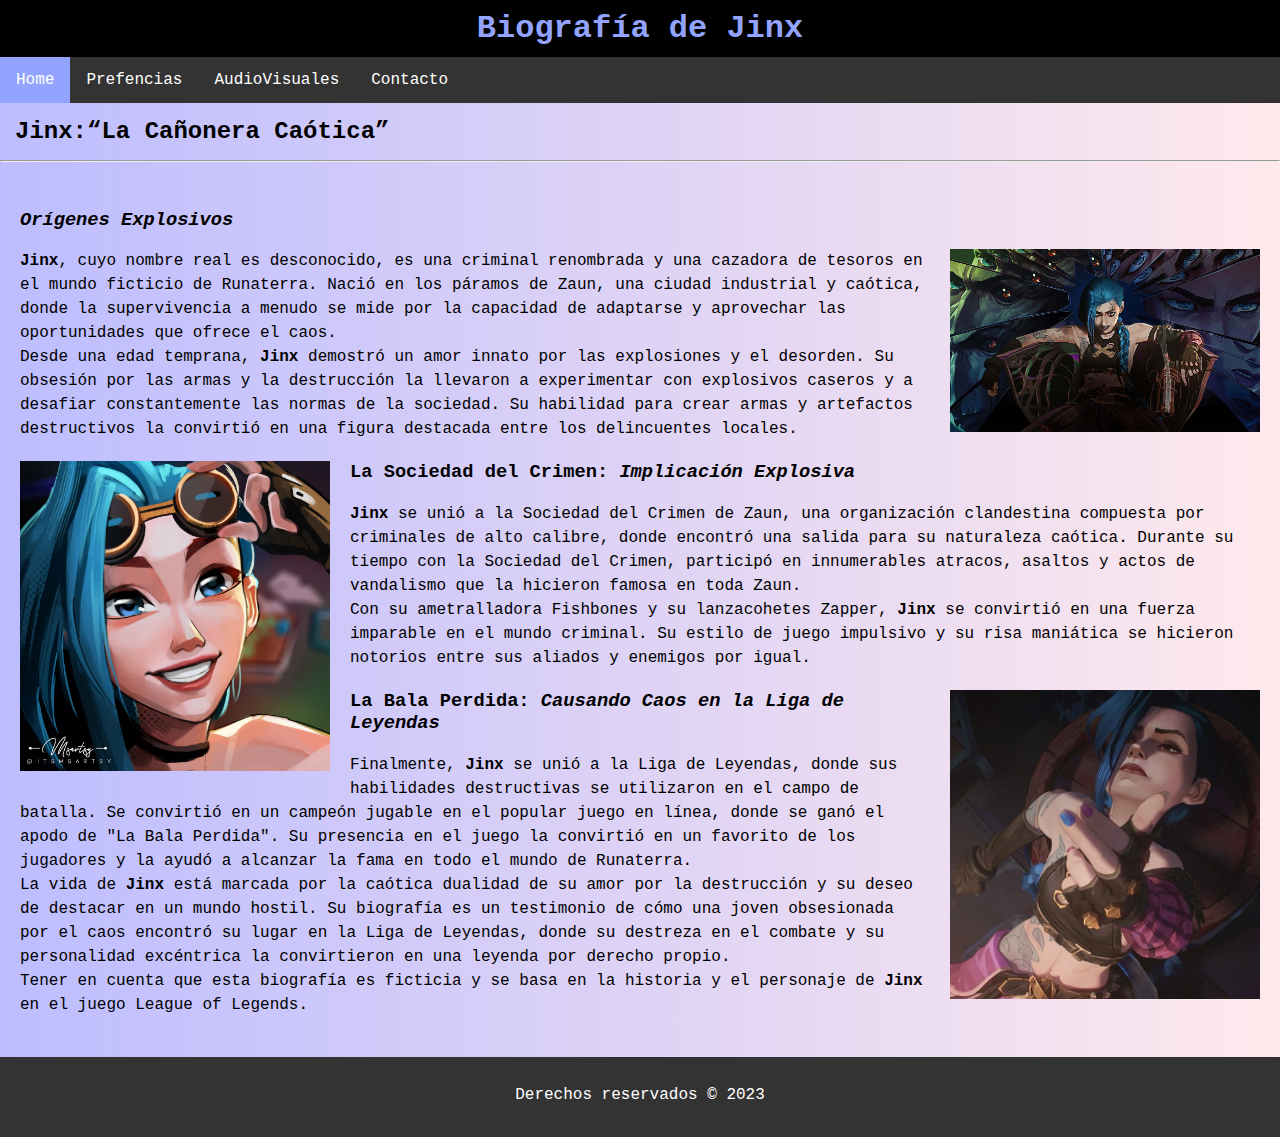
<file: index.html>
<!DOCTYPE html>
<html lang="en">

<head>
    <meta charset="UTF-8">
    <meta name="viewport" content="width=device-width, initial-scale=1.0">
    <title>Biografía de Jinx</title>
    <link rel="shortcut icon" href="favicon.ico" type="image/x-icon">
    <link rel="stylesheet" href="styles/index.css">
</head>

<body>
    <header>
        <h1> Biografía de Jinx </h1>
        <nav>
            <ul>
                <li><a class="active" href="index.html">Home</a></li>
                <li><a href="pref.html">Prefencias</a></li>
                <li><a href="aud_vid.html">AudioVisuales</a></li>
                <li><a href="contacto.html">Contacto</a></li>
            </ul>
        </nav>
    </header>


    <h2 style="margin: 15px;">Jinx:<q>La Cañonera Caótica</q> </q></h2>
    <hr>

    <article class="container">
        <h3><i>Orígenes Explosivos</i></h3>
        <img class="image" src="/assets/jinx/jinx4.jpg" alt="Jinx la Cañonera">
        <p>
            <b>Jinx</b>, cuyo nombre real es desconocido, es una criminal renombrada y una cazadora de tesoros en el mundo
            ficticio de Runaterra. Nació en los páramos de Zaun, una ciudad industrial y caótica, donde la
            supervivencia a menudo se mide por la capacidad de adaptarse y aprovechar las oportunidades que ofrece
            el caos. <br>
            Desde una edad temprana, <b>Jinx</b> demostró un amor innato por las explosiones y el desorden. Su obsesión por las
            armas y la destrucción la llevaron a experimentar con explosivos caseros y a desafiar constantemente las
            normas de la sociedad. Su habilidad para crear armas y artefactos destructivos la convirtió en una figura
            destacada entre los delincuentes locales.
        </p>
        <img class="image2" src="/assets/jinx/jinx3.jpg"  alt="Jinx happy">
        <h3>La Sociedad del Crimen: <i>Implicación Explosiva</i></h3>
        <p>
            <b>Jinx</b> se unió a la Sociedad del Crimen de Zaun, una organización clandestina compuesta por criminales de alto
            calibre, donde encontró una salida para su naturaleza caótica. Durante su tiempo con la Sociedad del Crimen,
            participó en innumerables atracos, asaltos y actos de vandalismo que la hicieron famosa en toda Zaun. <br>
            Con su ametralladora Fishbones y su lanzacohetes Zapper, <b>Jinx</b> se convirtió en una fuerza imparable en el
            mundo criminal. Su estilo de juego impulsivo y su risa maniática se hicieron notorios entre sus aliados y
            enemigos por igual.
        </p>
        <img class="image" src="/assets/jinx/jinx2.jpg"  alt="Jinx sentada">
        <h3>La Bala Perdida: <i>Causando Caos en la Liga de Leyendas</i></h3>
        <p>
            Finalmente, <b>Jinx</b> se unió a la Liga de Leyendas, donde sus habilidades destructivas se utilizaron en el campo
            de batalla. Se convirtió en un campeón jugable en el popular juego en línea, donde se ganó el apodo de "La
            Bala Perdida". Su presencia en el juego la convirtió en un favorito de los jugadores y la ayudó a alcanzar
            la fama en todo el mundo de Runaterra.
            <br>
            La vida de <b>Jinx</b> está marcada por la caótica dualidad de su amor por la destrucción y su deseo de destacar en
            un mundo hostil. Su biografía es un testimonio de cómo una joven obsesionada por el caos encontró su lugar
            en la Liga de Leyendas, donde su destreza en el combate y su personalidad excéntrica la convirtieron en una
            leyenda por derecho propio.
            <br>
            Tener en cuenta que esta biografía es ficticia y se basa en la historia y el personaje de <b>Jinx</b> en el juego
            League of Legends.
        </p>

    </article>



    <footer class="footer">
        <p>Derechos reservados &copy; 2023</p>
    </footer>


</body>

</html>
</file>
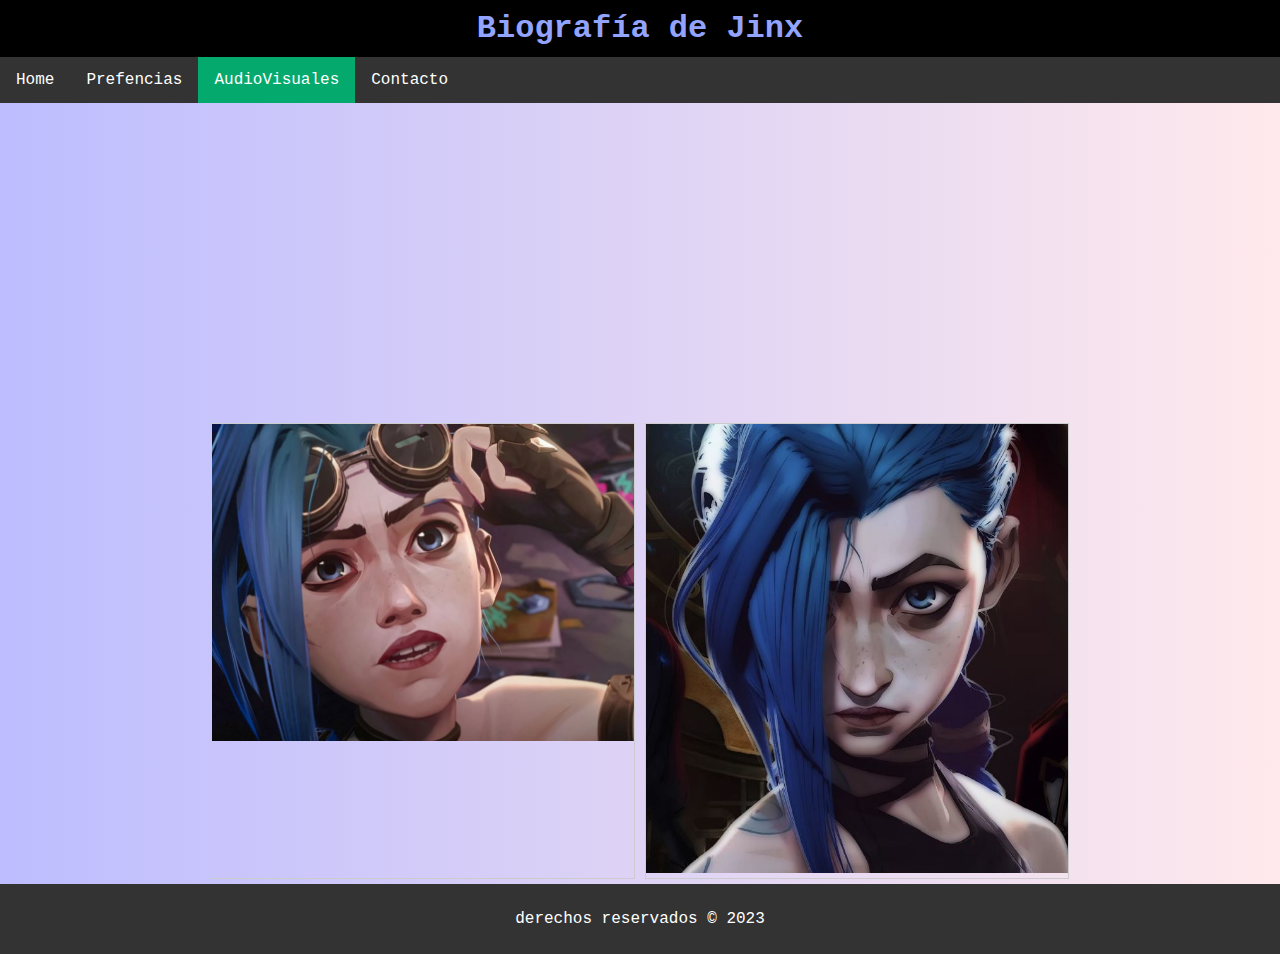
<file: aud_vid.html>
<!DOCTYPE html>
<html lang="en">

<head>
    <meta charset="UTF-8">
    <meta name="viewport" content="width=device-width, initial-scale=1.0">
    <title>Biografía de Jinx</title>
    <link rel="shortcut icon" href="favicon.ico" type="image/x-icon">
    <link rel="stylesheet" href="styles/aud_vid.css">
</head>

<body>
    <header>
        <h1> Biografía de Jinx </h1>
        <nav>
            <ul>
                <li><a href="index.html">Home</a></li>
                <li><a href="pref.html">Prefencias</a></li>
                <li><a class="active" href="aud_vid.html">AudioVisuales</a></li>
                <li><a href="contacto.html">Contacto</a></li>
            </ul>
        </nav>
    </header>

    
    <div class="centrado">
        <iframe class="centrado" width="560" height="315"  src="https://www.youtube.com/embed/0nlJuwO0GDs?si=g1aSfHB-GqE073cS" title="YouTube video player" frameborder="0" allow="accelerometer; autoplay; clipboard-write; encrypted-media; gyroscope; picture-in-picture; web-share" allowfullscreen></iframe>
        

    </div>
    
    
    <section class="centrado">

        <div class="gallery">
            <a href="assets/jinx/jinx.jpg"><img src="assets/jinx/jinx.jpg" alt="" width="25%" height="auto"></a>
        </div>

        <div class="gallery">
            <a href="assets/jinx/jinx5.jpg"><img src="assets/jinx/jinx5.jpg" alt="" width="25%" height="auto"></a>
        </div>


    </section>


    <footer class="footer">
        <p>derechos reservados &copy; 2023</p>
    </footer>


</body>

</html>
</file>
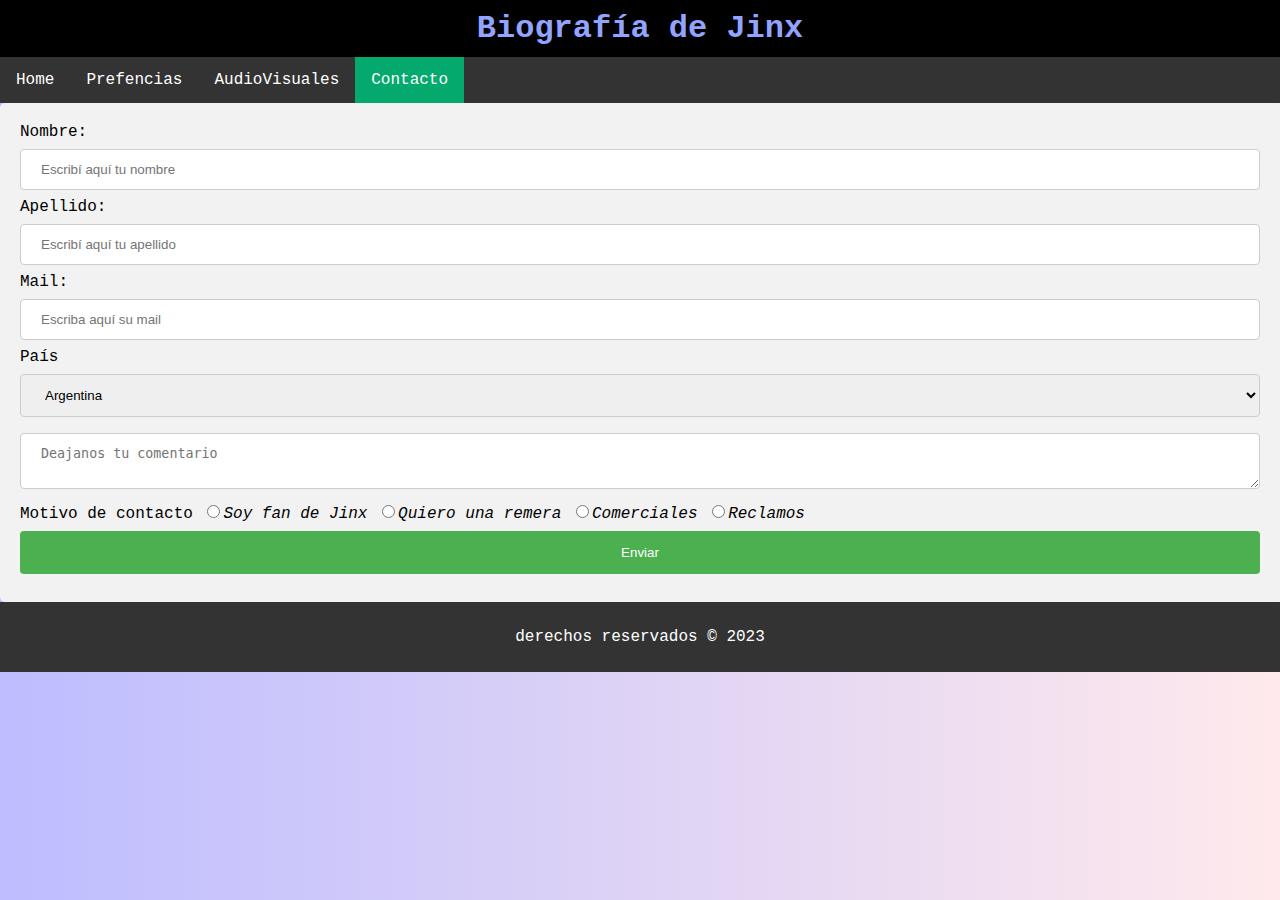
<file: contacto.html>
<!DOCTYPE html>
<html lang="en">

<head>
    <meta charset="UTF-8">
    <meta name="viewport" content="width=device-width, initial-scale=1.0">
    <title>Biografía de Jinx</title>
    <link rel="shortcut icon" href="favicon.ico" type="image/x-icon">
    <link rel="stylesheet" href="styles/contacto.css">
</head>

<body>
    <header>
        <h1> Biografía de Jinx </h1>
        <nav>
            <ul>
                <li><a href="index.html">Home</a></li>
                <li><a href="pref.html">Prefencias</a></li>
                <li><a href="aud_vid.html">AudioVisuales</a></li>
                <li><a class="active" href="contacto.html">Contacto</a></li>
            </ul>
        </nav>
    </header>

    <div class="contenedor-formulario">
        <form>
            <label for="nombre">Nombre:</label>
            <input type="text" id="nombre" placeholder="Escribí aquí tu nombre" required minlength="3">

            <label for="apellido">Apellido:</label>
            <input type="text" id="apellido" placeholder="Escribí aquí tu apellido" required required minlength="3">

            <label for="mail">Mail:</label>
            <input type="email" id="mail" placeholder="Escriba aquí su mail" required>

            <label for="pais">País</label>
            <select>
                <option value="Argentina">Argentina</option>
                <option value="Chile">Chile</option>
                <option value="Paraguay">Paraguay</option>
                <option value="Brasil">Brasil</option>
                <option value="España">España</option>
                <option value="Alemania">Alemania</option>
                <option value="Mexico">Mexico</option>
            </select>

            <label for="comentarios"></label>
            <textarea name="comentarios" id="comentarios" placeholder="Deajanos tu comentario"></textarea>

            <label for="motivo">Motivo de contacto </label>
            <input type="radio" id="motivo" name="motivo"><i>Soy fan de Jinx</i>
            <input type="radio" id="motivo" name="motivo"><i>Quiero una remera</i>
            <input type="radio" id="motivo" name="motivo"><i>Comerciales</i>
            <input type="radio" id="motivo" name="motivo"><i>Reclamos</i>

            <input type="submit" value="Enviar">
        </form>
    </div>


    



    <footer class="footer">
        <p>derechos reservados &copy; 2023</p>
    </footer>


</body>

</html>
</file>
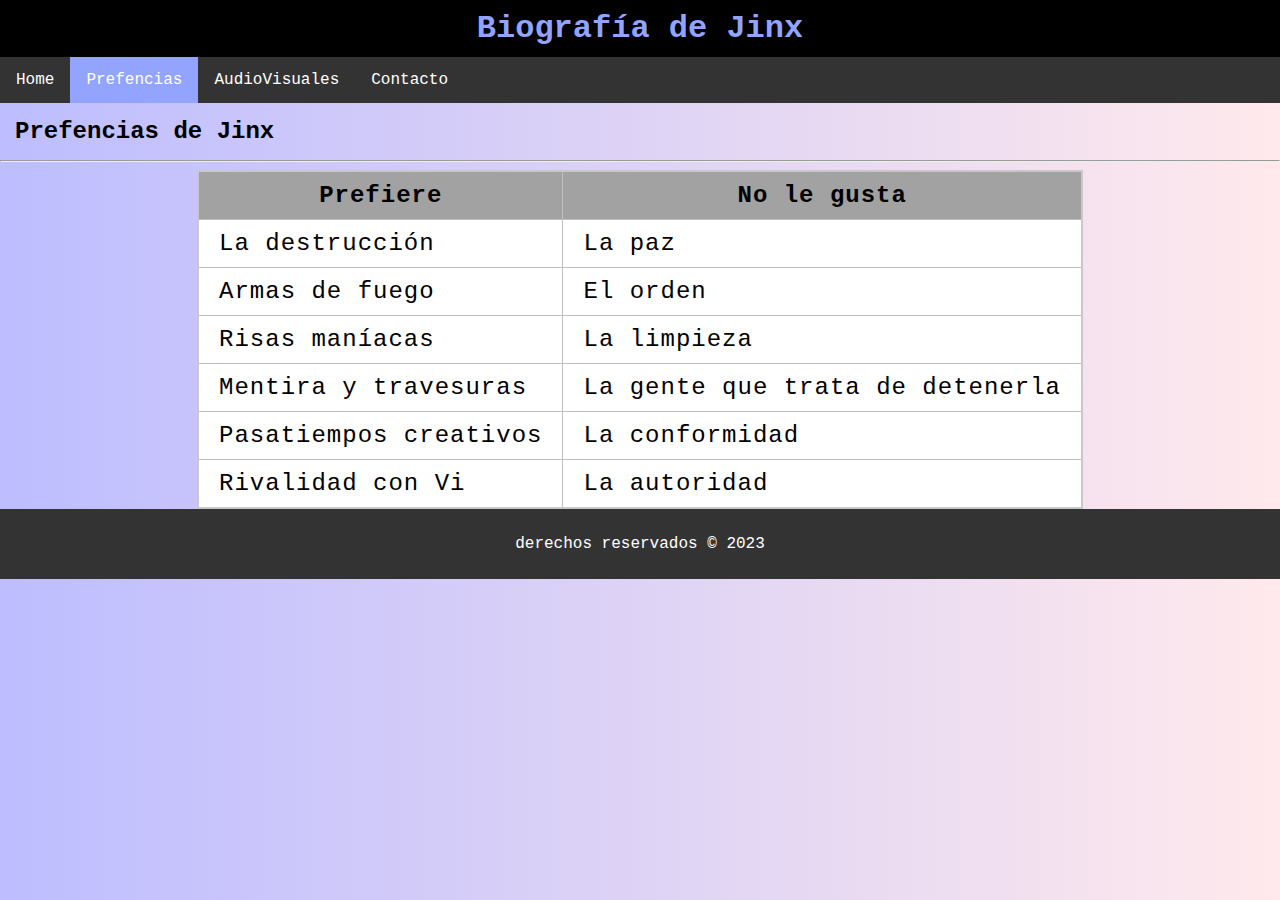
<file: pref.html>
<!DOCTYPE html>
<html lang="en">

<head>
    <meta charset="UTF-8">
    <meta name="viewport" content="width=device-width, initial-scale=1.0">
    <title>Biografía de Jinx</title>
    <link rel="shortcut icon" href="favicon.ico" type="image/x-icon">
    <link rel="stylesheet" href="styles/pref.css">
</head>

<body>
    <header>
        <h1> Biografía de Jinx </h1>
        <nav>
            <ul>
                <li><a href="index.html">Home</a></li>
                <li><a class="active" href="pref.html">Prefencias</a></li>
                <li><a href="aud_vid.html">AudioVisuales</a></li>
                <li><a href="contacto.html">Contacto</a></li>
            </ul>
        </nav>
    </header>

    <h2 style="margin: 15px;">Prefencias de Jinx</h2>
    <hr>

    <div class="container">
        <table>
            <colgroup>
                <col>
                <col>
                <col>
                <col>
                <col>
            </colgroup>
            <th>Prefiere</th>
            <th>No le gusta</th>
            
            <tr>
                <td>La destrucción</td>
                <td>La paz</td><!--cosas que no le gustan--> 
            </tr>
            <tr>
                <td>Armas de fuego</td>
                <td>El orden</td>
            </tr>
            <tr>
                <td>Risas maníacas</td>
                <td>La limpieza</td>
            </tr>
            <tr>
                <td>Mentira y travesuras</td>
                <td>La gente que trata de detenerla</td>
            </tr>
            <tr>
                <td>Pasatiempos creativos</td>
                <td>La conformidad</td>
            </tr>
            <tr>
                <td>Rivalidad con Vi</td>
                <td>La autoridad</td>
            </tr>
        </table>
        
    </div>
    


    


    <footer class="footer">
        <p>derechos reservados &copy; 2023</p>
    </footer>


</body>

</html>
</file>
<file: styles/index.css>
body {
    font-family: "Lucida Console", "Courier New", monospace;
    background: linear-gradient(to right, rgb(189, 189, 255), rgb(255, 233, 236));
    padding: 0;
    margin: 0;
}

header {
    text-align: center;
}

ul {
    list-style-type: none;
    margin: 0;
    padding: 0;
    overflow: hidden;
    background-color: #333;
}

li {
    float: left;
}

li a {
    display: block;
    color: white;
    text-align: center;
    padding: 14px 16px;
    text-decoration: none;
}

li a:hover:not(.active) {
    background-color: #111;
}

.active {
    background-color: #92a4ff;
}

h1 {
    background-color: black;
    padding: 10px;
    margin: 0;
    color: #92a4ff;
}

h2 {
    font-size: 24px;
    margin: 0;
    padding: 0;
}

.container {
    max-width: 100%;
    margin: 0 auto;
    padding: 20px;
}

p {
    font-size: 16px;
    line-height: 1.5;
    margin-bottom: 20px;
}

.image {
    float: right;
    margin: 0 0 20px 20px;
    max-width: 25%;
    height: auto;
}

.image2 {
    float: left;
    margin: 0 20px 20px 0;
    max-width: 25%;
    height: auto;
}
.article {
    float: left;
    width: 70%;
    background-color: #FFF;
    padding: 10px;
    margin: 10px;
    border: 1px solid #CCC;
}

.footer {
    background-color: #333;
    color: #FFF;
    padding: 10px;
    text-align: center;
    clear: both;
}
</file>
<file: styles/aud_vid.css>
body {
    font-family: "Lucida Console", "Courier New", monospace;
    background: linear-gradient(to right, rgb(189, 189, 255), rgb(255, 233, 236));
    padding: 0;
    margin: 0;
}

header {
    text-align: center;
}

ul {
    list-style-type: none;
    margin: 0;
    padding: 0;
    overflow: hidden;
    background-color: #333;
}

li {
    float: left;
}

li a {
    display: block;
    color: white;
    text-align: center;
    padding: 14px 16px;
    text-decoration: none;
}

li a:hover:not(.active) {
    background-color: #111;
}

.active {
    background-color: #04AA6D;
}

h1 {
    background-color: black;
    padding: 10px;
    margin: 0;
    color: #92a4ff;
}

div.gallery {
    margin: 5px;
    border: 1px solid #ccc;
    float: left;
    width: 33vw;
}

div.gallery:hover {
    border: 1px solid #777;
}

div.gallery img {
    width: 100%;
    height: auto;
}

div.desc {
    padding: 15px;
    text-align: center;
}

.centrado {
    display: flex;
    justify-content: center;
}
.footer {
    background-color: #333;
    color: #FFF;
    padding: 10px;
    text-align: center;
    clear: both;
}
</file>
<file: styles/contacto.css>
body {
    font-family: "Lucida Console", "Courier New", monospace;
    background: linear-gradient(to right, rgb(189, 189, 255), rgb(255, 233, 236));
    padding: 0;
    margin: 0;
}

header {
    text-align: center;
}

ul {
    list-style-type: none;
    margin: 0;
    padding: 0;
    overflow: hidden;
    background-color: #333;
}

li {
    float: left;
}

li a {
    display: block;
    color: white;
    text-align: center;
    padding: 14px 16px;
    text-decoration: none;
}

li a:hover:not(.active) {
    background-color: #111;
}

.active {
    background-color: #04AA6D;
}

h1 {
    background-color: black;
    padding: 10px;
    margin: 0;
    color: #92a4ff;
}

input[type=text],
input[type=email],
textarea,
select {
    width: 100%;
    padding: 12px 20px;
    margin: 8px 0;
    display: inline-block;
    border: 1px solid #ccc;
    border-radius: 4px;
    box-sizing: border-box;
}

input[type=submit] {
    width: 100%;
    background-color: #4CAF50;
    color: white;
    padding: 14px 20px;
    margin: 8px 0;
    border: none;
    border-radius: 4px;
    cursor: pointer;
}

input[type=submit]:hover {
    background-color: #45a049;
}

div.contenedor-formulario {
    border-radius: 5px;
    background-color: #f2f2f2;
    padding: 20px;
}
.footer {
    background-color: #333;
    color: #FFF;
    padding: 10px;
    text-align: center;
    clear: both;
}
</file>
<file: styles/pref.css>
body {
    font-family: "Lucida Console", "Courier New", monospace;
    background: linear-gradient(to right, rgb(189, 189, 255), rgb(255, 233, 236));
    padding: 0;
    margin: 0;
}

.container{
    display: flex;
    justify-content: center;
}

header {
    text-align: center;
}

ul {
    list-style-type: none;
    margin: 0;
    padding: 0;
    overflow: hidden;
    background-color: #333;
}

li {
    float: left;
}

li a {
    display: block;
    color: white;
    text-align: center;
    padding: 14px 16px;
    text-decoration: none;
}

li a:hover:not(.active) {
    background-color: #111;
}

.active {
    background-color: #92a4ff;
}

h1 {
    background-color: black;
    padding: 10px;
    margin: 0;
    color: #92a4ff;
}

table {
    border-collapse: collapse;
    border: 2px solid rgb(200, 200, 200);
    letter-spacing: 1px;
    font-size: 1.5rem;
    background-color: #FFF;
}

td {
    border: 1px solid rgb(190, 190, 190);
    padding: 10px 20px;
}

th {
    border: 1px solid rgb(190, 190, 190);
    padding: 10px 20px;
    background-color: rgb(162, 162, 162);
}

.footer {
    background-color: #333;
    color: #FFF;
    padding: 10px;
    text-align: center;
    clear: both;
}
</file>
